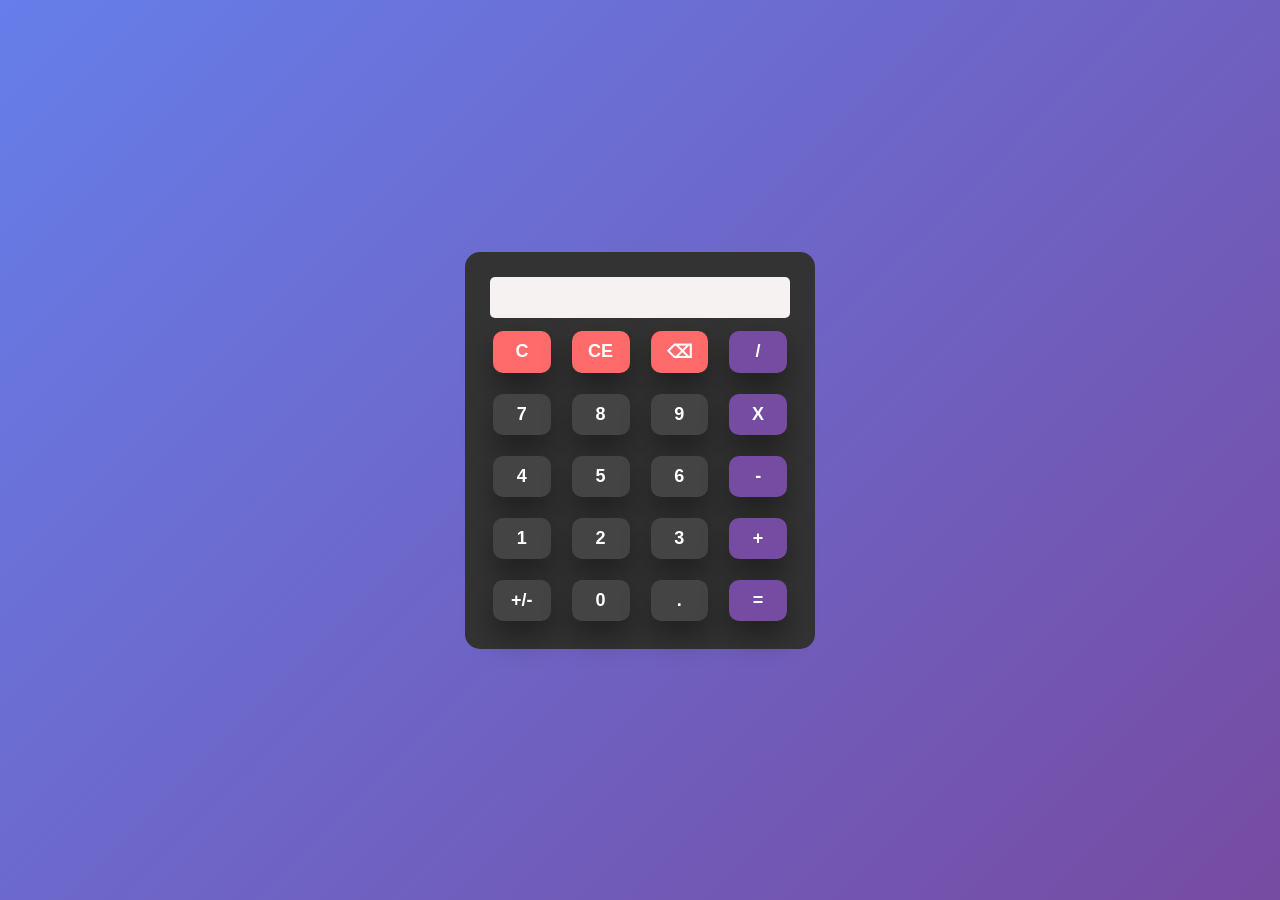
<file: Calculator/index.html>
<!doctype html>
<html lang="en">
  <head>
    <meta charset="UTF-8" />
    <meta name="viewport" content="width=device-width, initial-scale=1.0" />
    <link rel="stylesheet" href="style.css" />
    <title>Calculator</title>
  </head>
  <body>
    <div class="calculator">
      <div class="text">
        <input type="text" id="screen" readonly />
      </div>

      <div class="button-grid">
        <button class="clearall">C</button>
        <button class="clearall">CE</button>
        <button class="clear">⌫</button>
        <button class="operator">/</button>

        <button class="num-btn">7</button>
        <button class="num-btn">8</button>
        <button class="num-btn">9</button>
        <button class="operator">X</button>

        <button class="num-btn">4</button>
        <button class="num-btn">5</button>
        <button class="num-btn">6</button>
        <button class="operator">-</button>

        <button class="num-btn">1</button>
        <button class="num-btn">2</button>
        <button class="num-btn">3</button>
        <button class="operator">+</button>

        <button class="sign">+/-</button>
        <button class="num-btn">0</button>
        <button class="num-btn">.</button>
        <button id="equal">=</button>
      </div>
    </div>
    <script src="main.js"></script>
  </body>
</html>
</file>
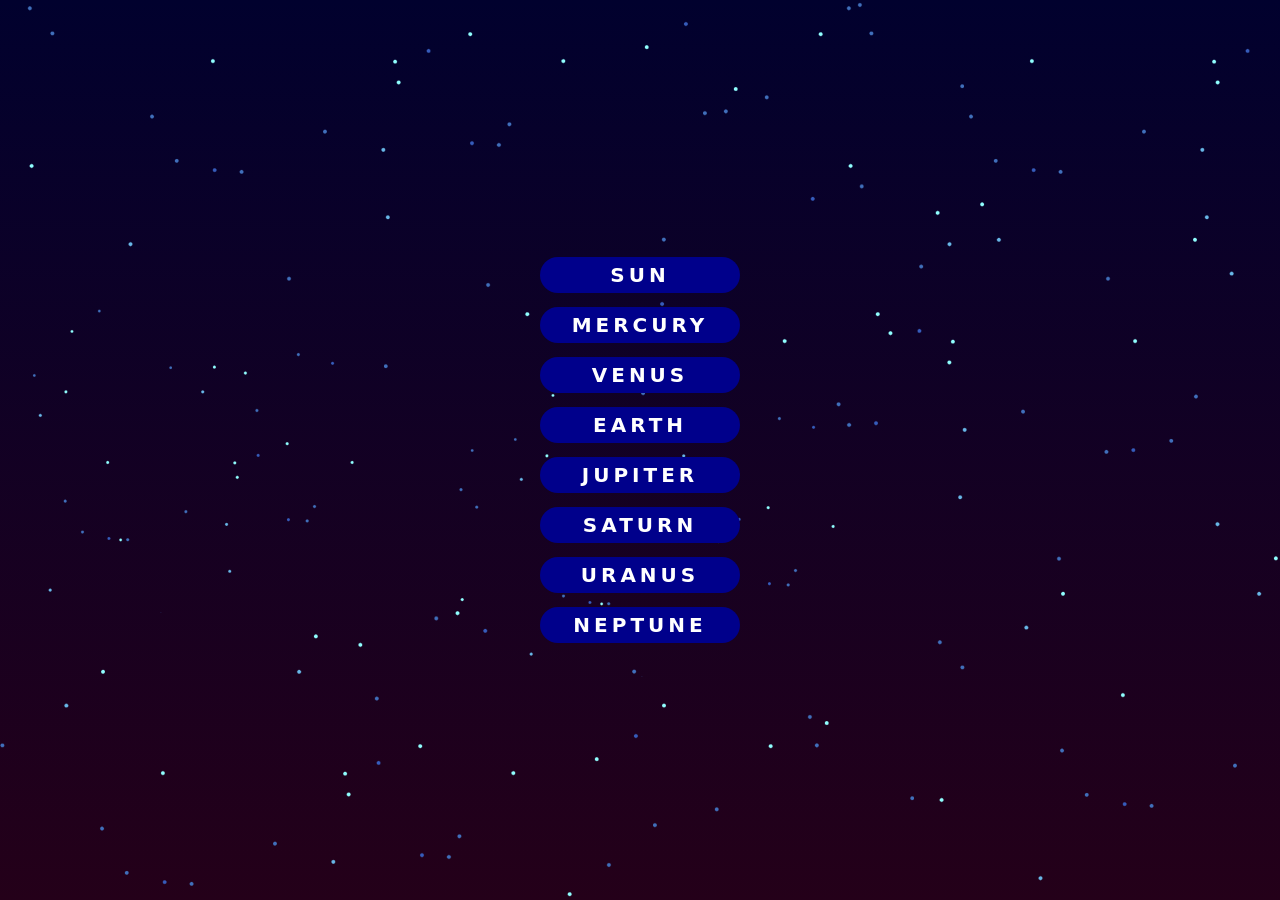
<file: Galaxy/index.html>
<!DOCTYPE html>
<html lang="en">
<head>
    <meta charset="UTF-8">
    <meta name="viewport" content="width=device-width, initial-scale=1.0">
    <link rel="stylesheet" href="style.css">
    <title>Document</title>
</head>
<body>
    <section>
        <ul>
            <li data-text="sun">
                <a href="#">sun</a>
            </li>

            <li data-text="mercury"><a href="#">mercury</a></li>
            <li data-text="venus"><a href="#">venus</a></li>
            <li data-text="earth"><a href="#">earth</a></li>
            <li data-text="jupiter"><a href="#">jupiter</a></li>
            <li data-text="saturn"><a href="#">saturn</a></li>
            <li data-text="uranus"><a href="#">uranus</a></li>
            <li data-text="neptune"><a href="#">neptune</a></li>
        </ul>
    </section>
    
</body>
</html>
</file>
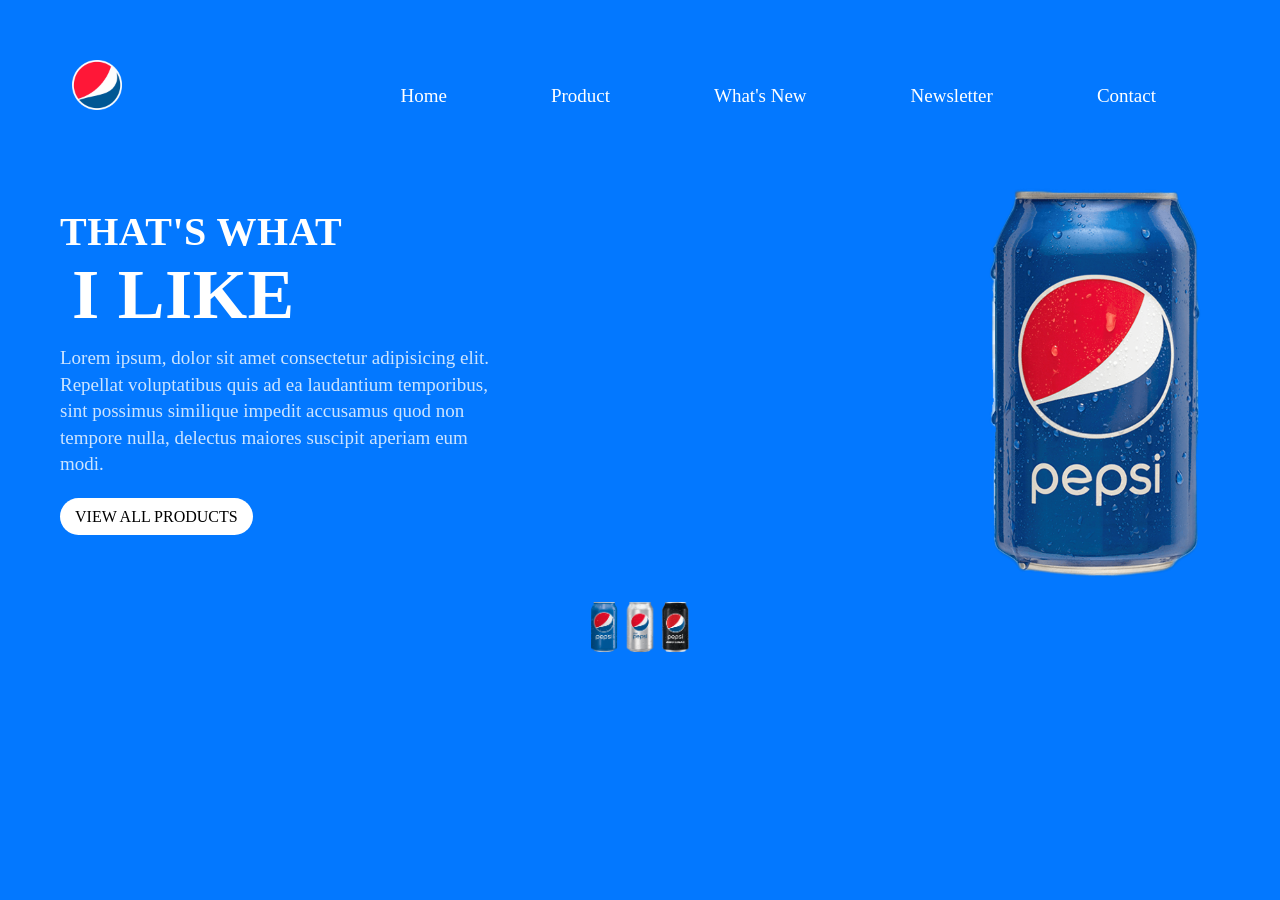
<file: Pepsi/index.html>
<!doctype html>
<html lang="en">
  <head>
    <meta charset="UTF-8" />
    <meta name="viewport" content="width=device-width, initial-scale=1.0" />
    <link rel="stylesheet" href="style.css" />
    <title>Document</title>
  </head>
  <body>
    <div class="contanier">
      <nav class="bar">
        <div class="logo">
          <img src="images/pepsi_logo.png" alt="" />
        </div>
        <div class="tap">
          <ul>
            <li>
              <a href="#">Home</a>
            </li>
            <li><a href="#">Product</a></li>
            <li><a href="#">What's New</a></li>
            <li><a href="#">Newsletter</a></li>
            <li><a href="#">Contact</a></li>
          </ul>
        </div>
      </nav>

      <div class="content">
        <div class="text">
          <h2>
            THAT'S WHAT <br />
            <span>I LIKE</span>
          </h2>
          <p>
            Lorem ipsum, dolor sit amet consectetur adipisicing elit. Repellat
            voluptatibus quis ad ea laudantium temporibus, sint possimus
            similique impedit accusamus quod non tempore nulla, delectus maiores
            suscipit aperiam eum modi.
          </p>
          <a href="#">view all products</a>
        </div>
        <div class="image">
          <img src="images/pepsi_can.png" alt="Pepsi-can" />
        </div>
      </div>

      <footer class="end">
        <img src="images/three_pepsi.png" alt="" />
      </footer>
    </div>
  </body>
</html>
</file>
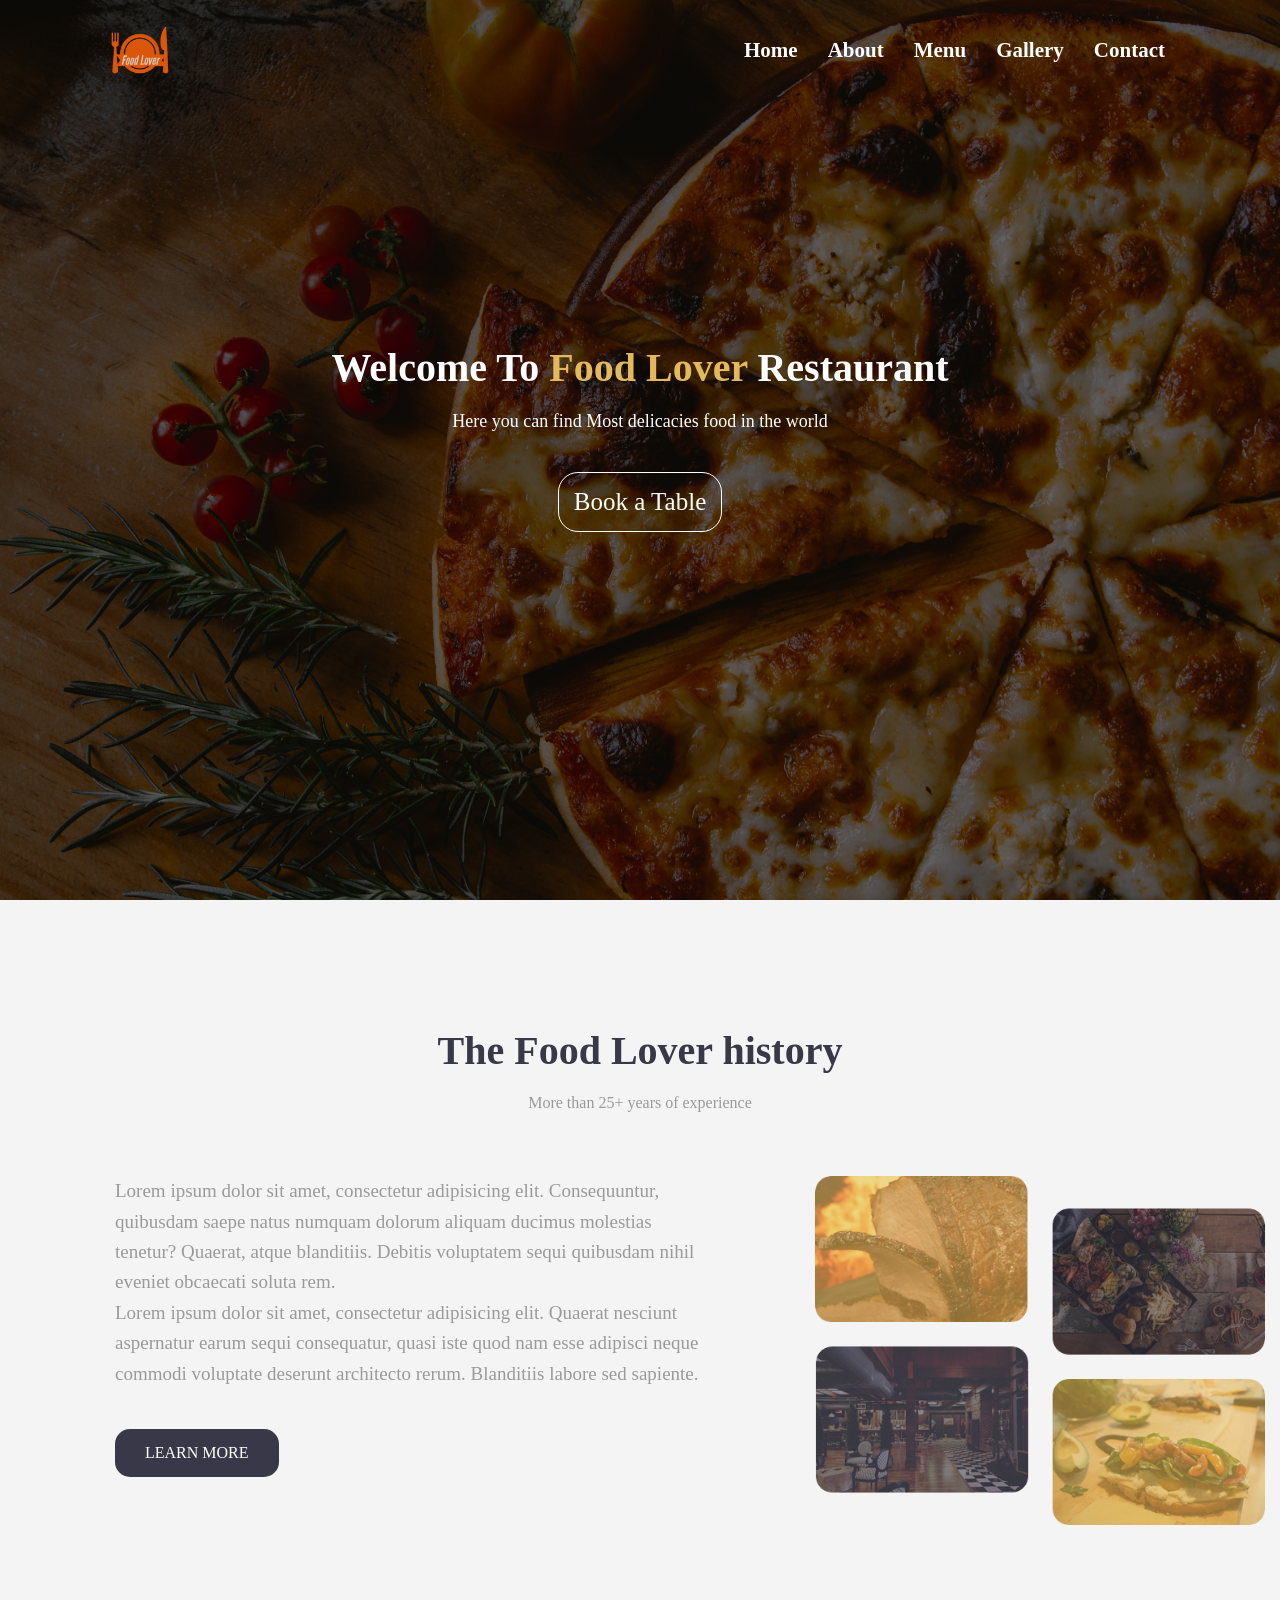
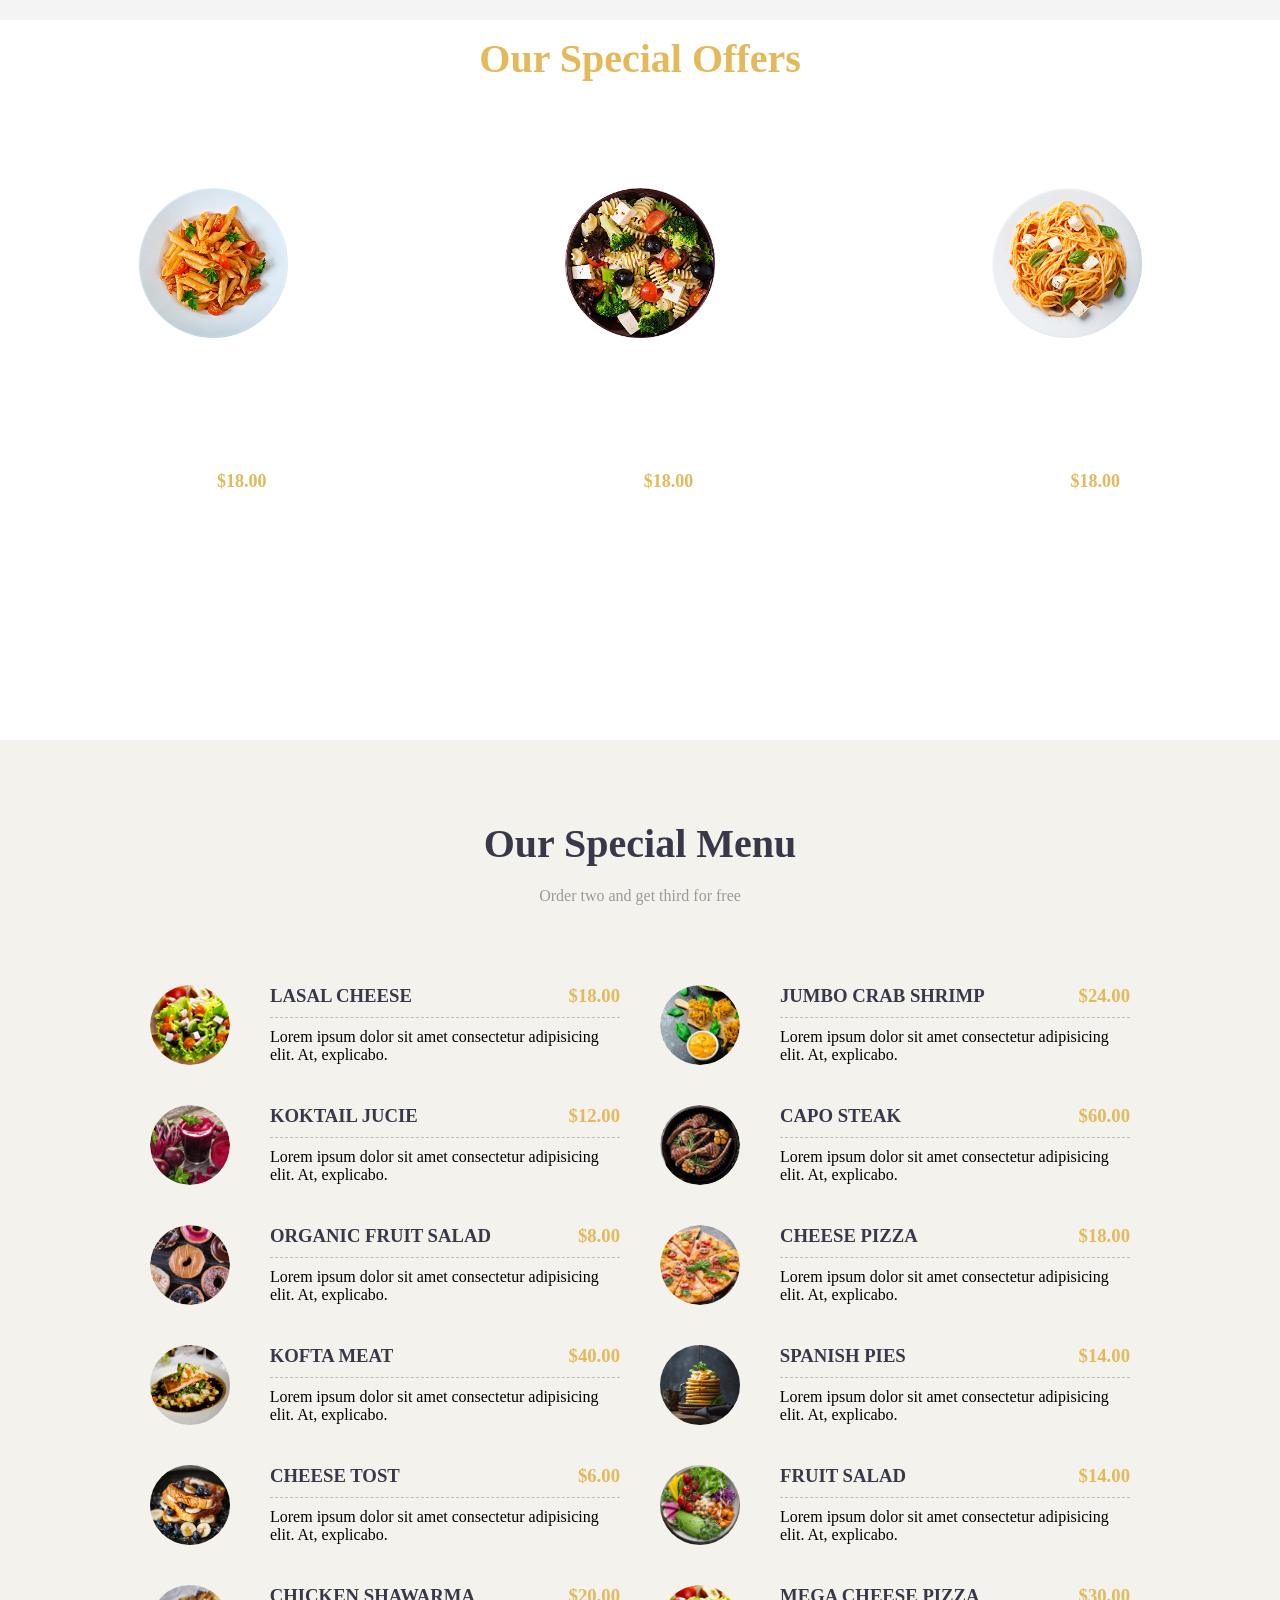
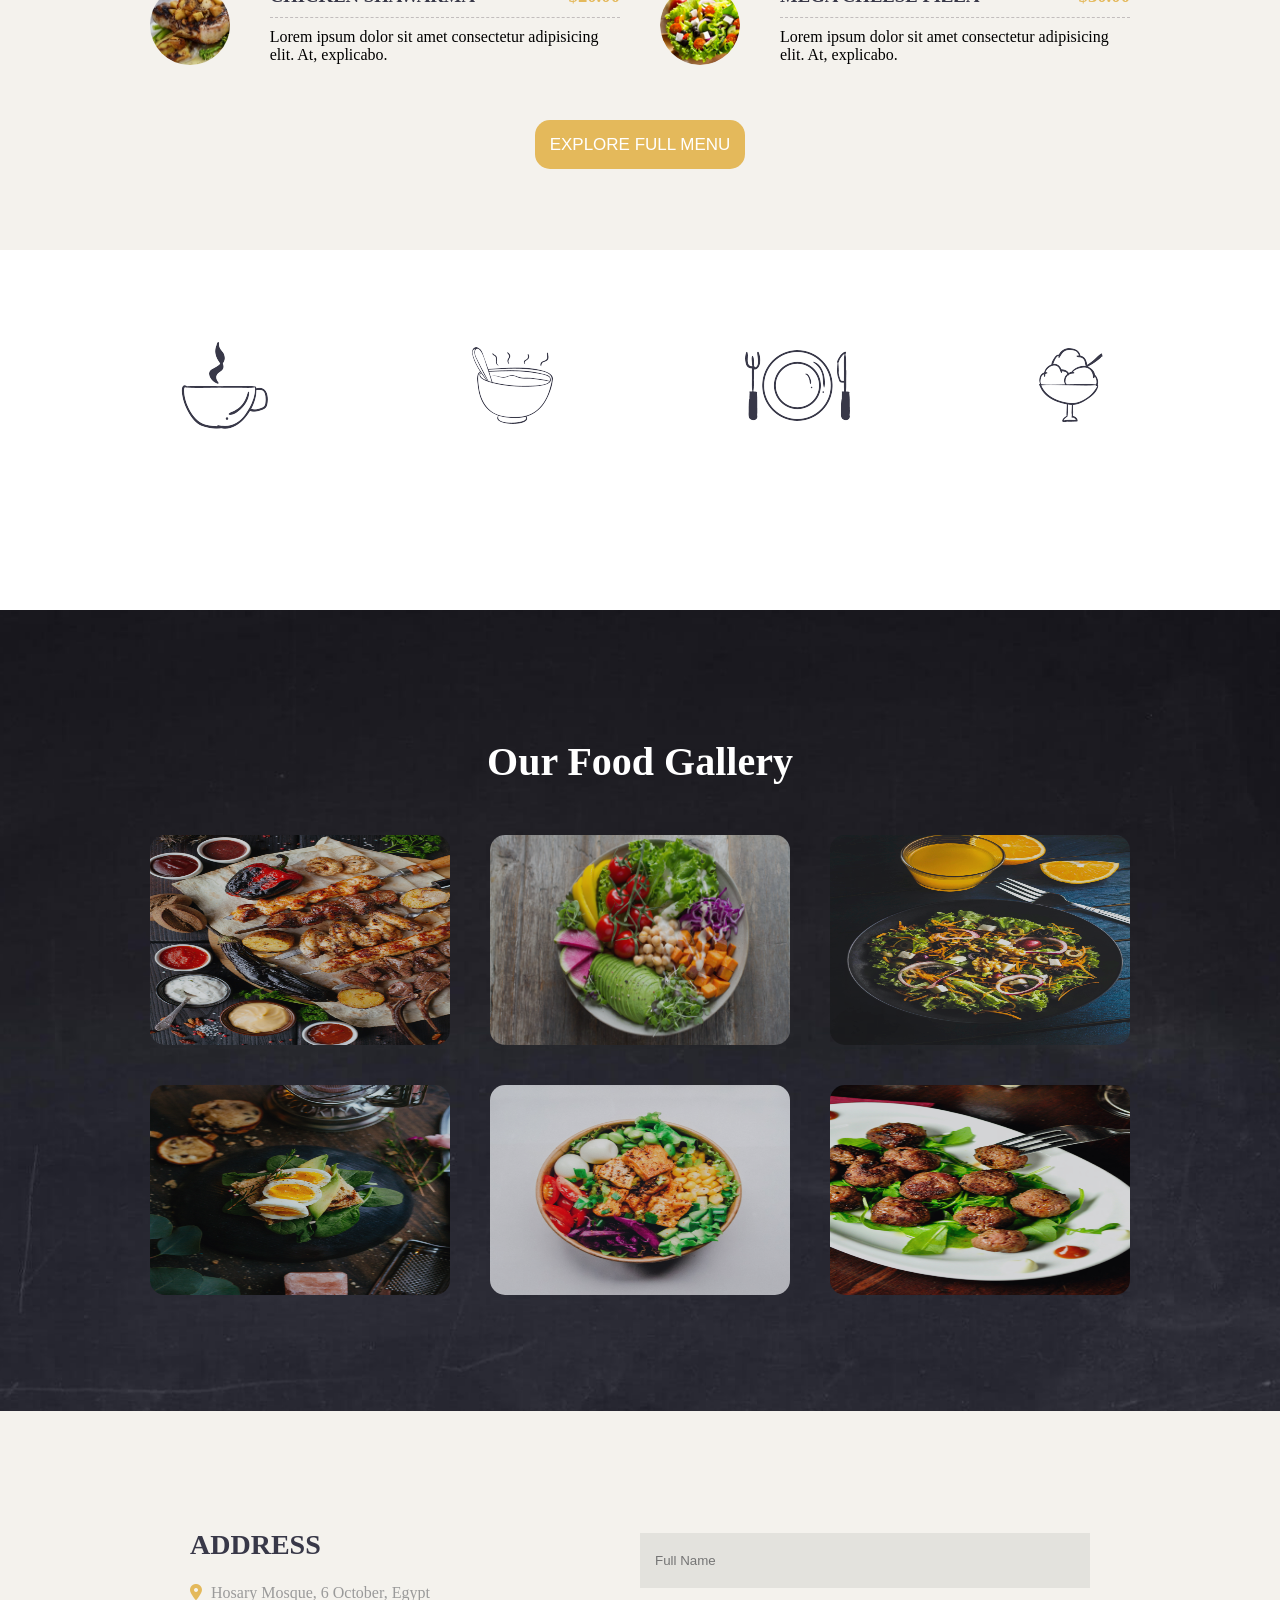
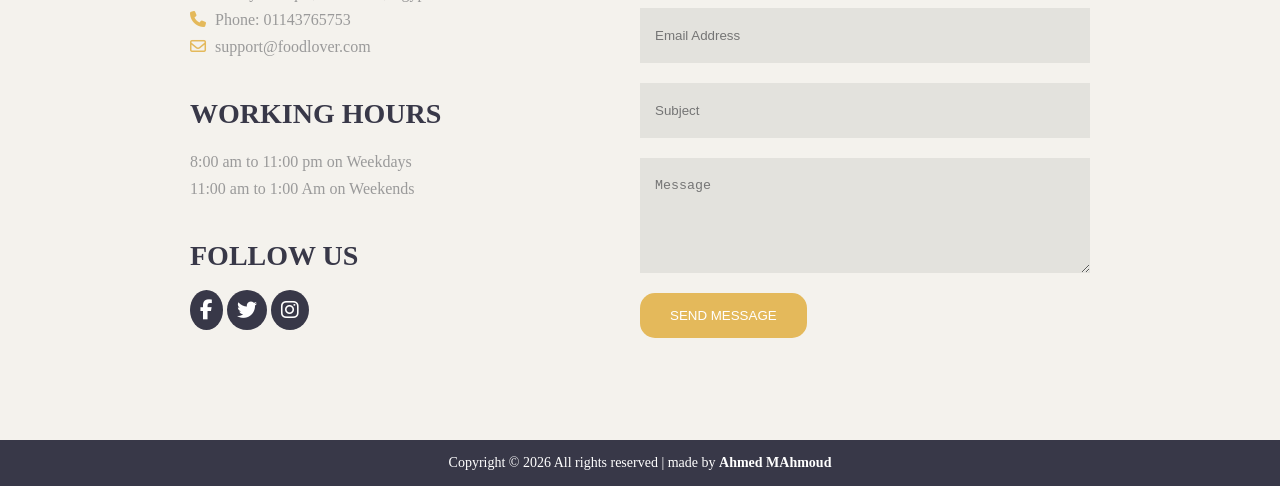
<file: Restaurant/index.html>
<!doctype html>
<html lang="en">
  <head>
    <meta charset="UTF-8" />
    <meta name="viewport" content="width=device-width, initial-scale=1.0" />
    <link rel="stylesheet" href="css/style.css" />
    <link rel="shortcut icon" href="favicon.ico" type="image/x-icon" />

    <link
      rel="stylesheet"
      href="https://cdnjs.cloudflare.com/ajax/libs/font-awesome/6.3.0/css/all.min.css"
      integrity="sha512-SzlrxWUlpfuzQ+pcUCosxcglQRNAq/DZjVsC0lE40xsADsfeQoEypE+enwcOiGjk/bSuGGKHEyjSoQ1zVisanQ=="
      crossorigin="anonymous"
      referrerpolicy="no-referrer"
    />

    <title>Food Lover</title>
  </head>
  <body>
    <!-- Start Header -->
    <header id="home">
      <div class="navbar">
        <img src="images/logo.png" alt="Logo" />
        <nav>
          <ul>
            <li><a href="#home">Home</a></li>
            <li><a href="#about">About</a></li>
            <li><a href="#menu">Menu</a></li>
            <li><a href="#gallary">Gallery</a></li>
            <li><a href="#contact">Contact</a></li>
          </ul>
        </nav>
      </div>
      <div class="content">
        <h1>
          Welcome To <span class="primary-text">Food Lover</span> Restaurant
        </h1>
        <p>Here you can find Most delicacies food in the world</p>
        <a href="#">Book a Table</a>
      </div>
    </header>
    <!-- End Header -->

    <!-- Start Main Content -->

    <main>
      <!-- Start Section About -->
      <section id="about">
        <div class="contanier">
          <div class="about-title">
            <h2>The Food Lover history</h2>
            <p>More than 25+ years of experience</p>
          </div>
          <div class="about-content">
            <div>
              <p>
                Lorem ipsum dolor sit amet, consectetur adipisicing elit.
                Consequuntur, quibusdam saepe natus numquam dolorum aliquam
                ducimus molestias tenetur? Quaerat, atque blanditiis. Debitis
                voluptatem sequi quibusdam nihil eveniet obcaecati soluta rem.
              </p>
              <p>
                Lorem ipsum dolor sit amet, consectetur adipisicing elit.
                Quaerat nesciunt aspernatur earum sequi consequatur, quasi iste
                quod nam esse adipisci neque commodi voluptate deserunt
                architecto rerum. Blanditiis labore sed sapiente.
              </p>
              <a href="#" class="learn-butn">learn more</a>
            </div>
            <img src="images/about_img.png" alt="about-img" />
          </div>
        </div>
      </section>
      <!-- End Section About -->

      <!-- Start Section offers -->

      <section id="offers">
        <div class="contanier">
          <div class="about-title">
            <h3>Our Special Offers</h3>
            <p>More than 25+ years of experience</p>
          </div>
          <div class="offers-items">
            <div class="offer1">
              <img src="images/offer1.png" alt="offer1" />
              <div>
                <h3>Quattro Pasta</h3>
                <p>
                  Lorem ipsum dolor sit amet, consectetur adipisicing elit. Nam,
                  quibusdam.
                </p>
                <p>
                  <del>$ 55.00</del> <span class="primary-text">$18.00</span>
                </p>
              </div>
            </div>

            <div class="offer2">
              <img src="images/offer2.png" alt="offer1" />
              <div>
                <h3>Vegertarian Pasta</h3>
                <p>
                  Lorem ipsum dolor sit amet, consectetur adipisicing elit. Nam,
                  quibusdam.
                </p>
                <p>
                  <del>$ 55.00</del> <span class="primary-text">$18.00</span>
                </p>
              </div>
            </div>

            <div class="offer3">
              <img src="images/offer3.png" alt="offer1" />
              <div>
                <h3>Gluten-Free Pasta</h3>
                <p>
                  Lorem ipsum dolor sit amet, consectetur adipisicing elit. Nam,
                  quibusdam.
                </p>
                <p>
                  <del>$ 55.00</del> <span class="primary-text">$18.00</span>
                </p>
              </div>
            </div>
          </div>
        </div>
      </section>

      <!-- End Section offers -->

      <!-- Start Menu -->
      <section id="menu">
        <div class="contanier">
          <div class="title">
            <h2>Our Special Menu</h2>
            <p>Order two and get third for free</p>
          </div>
          <!-- item1 -->
          <div class="menu-items">
            <div class="all-items">
              <div class="item">
                <img src="images/food1.png" alt="LASAL Cheese" />
                <div>
                  <h3>LASAL CHEESE <span class="primary-text">$18.00</span></h3>
                  <p>
                    Lorem ipsum dolor sit amet consectetur adipisicing elit. At,
                    explicabo.
                  </p>
                </div>
              </div>

              <!-- item2 -->

              <div class="item">
                <img src="images/food2.png" alt="JUMBO CRAB SHRIMP" />
                <div>
                  <h3>
                    JUMBO CRAB SHRIMP <span class="primary-text">$24.00</span>
                  </h3>
                  <p>
                    Lorem ipsum dolor sit amet consectetur adipisicing elit. At,
                    explicabo.
                  </p>
                </div>
              </div>

              <!-- item3 -->

              <div class="item">
                <img src="images/food3.png" alt="KOKTAIL JUCIE" />
                <div>
                  <h3>
                    KOKTAIL JUCIE <span class="primary-text">$12.00</span>
                  </h3>
                  <p>
                    Lorem ipsum dolor sit amet consectetur adipisicing elit. At,
                    explicabo.
                  </p>
                </div>
              </div>

              <!-- item4 -->

              <div class="item">
                <img src="images/food4.png" alt="CAPO STEAK" />
                <div>
                  <h3>CAPO STEAK <span class="primary-text">$60.00</span></h3>
                  <p>
                    Lorem ipsum dolor sit amet consectetur adipisicing elit. At,
                    explicabo.
                  </p>
                </div>
              </div>

              <!-- item5 -->

              <div class="item">
                <img src="images/food5.png" alt="ORGANIC FRUIT SALAD" />
                <div>
                  <h3>
                    ORGANIC FRUIT SALAD <span class="primary-text">$8.00</span>
                  </h3>
                  <p>
                    Lorem ipsum dolor sit amet consectetur adipisicing elit. At,
                    explicabo.
                  </p>
                </div>
              </div>

              <!-- item6 -->

              <div class="item">
                <img src="images/food6.png" alt="CHEESE PIZZA" />
                <div>
                  <h3>CHEESE PIZZA <span class="primary-text">$18.00</span></h3>
                  <p>
                    Lorem ipsum dolor sit amet consectetur adipisicing elit. At,
                    explicabo.
                  </p>
                </div>
              </div>

              <!-- item7 -->

              <div class="item">
                <img src="images/food7.jpeg" alt="KOFTA MEAT" />
                <div>
                  <h3>KOFTA MEAT <span class="primary-text">$40.00</span></h3>
                  <p>
                    Lorem ipsum dolor sit amet consectetur adipisicing elit. At,
                    explicabo.
                  </p>
                </div>
              </div>

              <!-- item8 -->

              <div class="item">
                <img src="images/food8.jpeg" alt="SPANISH PIES" />
                <div>
                  <h3>SPANISH PIES <span class="primary-text">$14.00</span></h3>
                  <p>
                    Lorem ipsum dolor sit amet consectetur adipisicing elit. At,
                    explicabo.
                  </p>
                </div>
              </div>

              <!-- item9 -->

              <div class="item">
                <img src="images/food9.jpeg" alt="CHEESE TOST" />
                <div>
                  <h3>CHEESE TOST <span class="primary-text">$6.00</span></h3>
                  <p>
                    Lorem ipsum dolor sit amet consectetur adipisicing elit. At,
                    explicabo.
                  </p>
                </div>
              </div>

              <!-- item 10 -->

              <div class="item">
                <img src="images/food10.jpeg" alt="FRUIT SALAD" />
                <div>
                  <h3>FRUIT SALAD <span class="primary-text">$14.00</span></h3>
                  <p>
                    Lorem ipsum dolor sit amet consectetur adipisicing elit. At,
                    explicabo.
                  </p>
                </div>
              </div>

              <!-- item 11 -->
              <div class="item">
                <img src="images/food11.jpeg" alt="CHICKEN SHAWARMA" />
                <div>
                  <h3>
                    CHICKEN SHAWARMA <span class="primary-text">$20.00</span>
                  </h3>
                  <p>
                    Lorem ipsum dolor sit amet consectetur adipisicing elit. At,
                    explicabo.
                  </p>
                </div>
              </div>

              <!-- item 12 -->

              <div class="item">
                <img src="images/food1.png" alt="MEGA CHEESE PIZZA" />
                <div>
                  <h3>
                    MEGA CHEESE PIZZA <span class="primary-text">$30.00</span>
                  </h3>
                  <p>
                    Lorem ipsum dolor sit amet consectetur adipisicing elit. At,
                    explicabo.
                  </p>
                </div>
              </div>
            </div>
          </div>
          <div class="btn-menu">
            <button>
              <a href="#">EXPLORE FULL MENU</a>
            </button>
          </div>
        </div>
      </section>

      <!-- End Menu -->

      <!-- Start Daytime -->

      <section id="daytime">
        <div class="contanier">
          <div class="daily">
            <div>
              <img src="images/breckfastIcon.png" alt="breckfast" />
              <h4>Breakfast</h4>
              <p>8:00 am to 10:00 am</p>
            </div>

            <div>
              <img src="images/lunchIcon.png" alt="Lunch" />
              <h4>Lunch</h4>
              <p>4:00 pm to 7:00 pm</p>
            </div>

            <div>
              <img src="images/dinnerIcon.png" alt="Dinner" />
              <h4>Dinner</h4>
              <p>9:00 pm to 1:00 Am</p>
            </div>

            <div>
              <img src="images/dessertIcon.png" alt="Dessert" />
              <h4>Dessert</h4>
              <p>All day</p>
            </div>
          </div>
        </div>
      </section>

      <!-- End Daytime -->

      <!-- Start Gallary  -->

      <section id="gallary">
        <div class="contanier">
          <h2>Our Food Gallery</h2>
          <div class="img-gallary">
            <img src="images/gallery1.jpeg" alt="gallery1" />
            <img src="images/gallery2.jpeg" alt="gallery2" />
            <img src="images/gallery3.jpeg" alt="gallery3" />
            <img src="images/gallery4.jpeg" alt="gallery4" />
            <img src="images/gallery5.jpeg" alt="gallery5" />
            <img src="images/gallery6.jpeg" alt="gallery6" />
          </div>
        </div>
      </section>

      <!-- End Gallary  -->

      <!-- Start Contact  -->

      <div id="contact">
        <div class="contanier">
          <div class="contact-content">
            <div class="contact-info">
              <div>
                <h3>ADDRESS</h3>
                <p>
                  <i class="fa-solid fa-location-dot"></i> Hosary Mosque, 6
                  October, Egypt
                </p>
                <p><i class="fa-solid fa-phone"></i> Phone: 01143765753</p>
                <p>
                  <i class="fa-regular fa-envelope"></i> support@foodlover.com
                </p>
              </div>
              <div>
                <h3>WORKING HOURS</h3>
                <p>8:00 am to 11:00 pm on Weekdays</p>
                <p>11:00 am to 1:00 Am on Weekends</p>
              </div>
              <div>
                <h3>FOLLOW US</h3>
                <a href="#"><i class="fa-brands fa-facebook-f"></i></a>
                <a href="#"><i class="fa-brands fa-twitter"></i></a>
                <a href="#"><i class="fa-brands fa-instagram"></i></a>
              </div>
            </div>
            <form>
              <input
                type="text"
                name="Name"
                id="name"
                placeholder="Full Name"
              />
              <input
                type="email"
                name="email"
                id="email"
                placeholder="Email Address"
              />
              <input
                type="text"
                name="subject"
                id="subject"
                placeholder="Subject"
              />
              <textarea
                name="message"
                id="message"
                cols="30"
                rows="5"
                placeholder="Message"
              ></textarea>
              <button type="submit" class="btn btn-third">SEND MESSAGE</button>
            </form>
          </div>
        </div>
      </div>
    </main>
    <!-- End Main -->

    <!-- Start Footer-->
    <footer id="footer">
      <p>
        Copyright &copy; 2026 All rights reserved | made by
        <b>
          <a href="https://Ahmed Mahmoud.com " target="_blank">
            Ahmed MAhmoud</a
          >
        </b>
      </p>
    </footer>
  </body>
</html>
</file>
<file: Calculator/style.css>
* {
  padding: 0px;
  margin: 0px;
  box-sizing: border-box;
}
body {
  background: linear-gradient(135deg, #667eea, #764ba2);
  height: 100vh;

  display: flex;
  justify-content: center;
  align-items: center;
}
.calculator {
  background-color: #333;
  padding: 20px;
  border-radius: 15px;
  width: 350px;
}
.button-grid {
  display: grid;
  grid-template-columns: repeat(4, 1fr);

  gap: 5px;
}
.text {
  display: grid;
  grid-template-columns: 1fr;
}
#screen {
  border: none;
  padding: 10px 15px;
  margin: 5px;
  border-radius: 5px;
  background-color: rgb(246, 242, 242);
  font-size: 18px;
  text-align: right;
  outline: none;
}

button {
  background-color: #444;
  color: #fff;
  border: none;
  cursor: pointer;
  border-radius: 10px;
  margin: 8px;
  padding: 10px 15px;
  box-shadow: 0px 15px 30px rgba(0, 0, 0, 0.4);
  transition: all 0.2s ease-in-out;
  font-size: 18px;
  font-weight: bold;
}
.button-grid button:hover {
  filter: brightness(1.1);
  transform: translateY(-2px);
  box-shadow: 0px 5px 10px rgba(0, 0, 0, 0.2);
}

.button-grid button:active {
  transform: translateY(0);
  box-shadow: 0px 2px 5px rgba(0, 0, 0, 0.1);
  filter: brightness(0.9);
}

.clear,
.clearall {
  background-color: #ff6b6b;
  color: white;
}
.operator,#equal {
  background-color: #764ba2;
  color: white;
}
</file>
<file: Galaxy/style.css>
*{
    margin: 0;
    padding: 0;
    box-sizing: border-box;
}
body{
    background-image: linear-gradient( #01012e,#240019);
    height: 100vh;
    font-family: system-ui, -apple-system, BlinkMacSystemFont, 'Segoe UI', Roboto, Oxygen, Ubuntu, Cantarell, 'Open Sans', 'Helvetica Neue', sans-serif;
}
section{
    background:url(images/stars1.png);
    height: 100vh;
    display: flex;
    justify-content: center;
    align-items: center;
    
}
ul{
    text-align: center;
}
ul:hover li a{
    opacity: 0;

}
li{
    list-style: none;
    margin: 14px 0px;
}
ul li a{
    color: white;
    text-decoration: none;
    font-size: 20px;
    font-weight: 600;
    letter-spacing: 4px;
    background: darkblue;
    padding: 6px 15px;
    border-radius: 20px;
    display: inline-block;
    width: 200px;
    transition: .5s ease;
    text-transform: uppercase;
    position: relative;
    z-index: 2;
}
ul li a:hover{
    transform: scale(1.5);
    background-color: darkmagenta;
    opacity: 1;
   
    
}
ul li::after{
    content:attr(data-text) ;
    position: absolute;
    left: 50%;
    top: 50%;
    transform: translate(-50%,-50%);
    font-size: 80px;
    font-weight: 900;
    text-transform: uppercase;
    opacity: 0;
    letter-spacing: 50px;
    color: aqua;
    pointer-events: none;
    transition: .5s;
}
ul li:hover:after{
    opacity: .5;
    letter-spacing: 5px;
}

ul li::before{
    content:'';
    width:180px;
    height: 80px;
     position: absolute;
    left: 50%;
    top: 50%;
    transform: translate(-50%,70%);
    background: white;
    border-radius: 50%;
    box-shadow: 0 0 80px orangered;
    opacity: 0;
    transition: .5s;
}
ul li:hover::before{
    opacity: .5;
    width: 80px;
}
</file>
<file: Pepsi/style.css>
*{
    margin: 10px 12px;
    padding: 0;
    box-sizing: border-box;
    
}
body{
    background: rgb(3, 120, 255);
    font-family: 'Times New Roman', Times, serif;
    display: flex;
    
    /* overflow-x: hidden;*/
   
}
nav{
    display: flex;
    justify-content: space-between;

}
.logo img{
   height: 50px;
}
ul{
    list-style: none;
    display: flex;
    align-items: center;
  
}
 ul li {
    display: inline-block;
    margin: 25px;
   
}
ul li a{
    text-decoration: none;
    padding: 10px 15px;
    color: white;
    font-size: 19px;
    font-weight: 500;
    transition: all 0.2s;
}
ul li a:hover{
     color: #fff;
  background-color: transparent;
 
  box-shadow: 0;
  transform: translateY(-4px) scale(1.05); 
    box-shadow: 0 8px 10px rgba(0, 0, 0, 0.2);

}

.content{
    display: flex;
    justify-content: space-between;
    height: 400px;;
    
}
.content .text{
  
   margin: auto;
}
.content .text h2{
   letter-spacing: .5px;
     font-size: 40px;
  font-weight: 900;
  margin-bottom: 10px;
  text-transform: uppercase;
  color: white;
  
}
.content .text h2 span{
    
    color: white;
     font-size: 70px;
     text-transform: uppercase;
}
.content .text p{
    width: 50%;
  line-height: 1.4;
  font-size: 19px;
  color:rgba(255, 255, 255, 0.8);
  font-weight: 300;
  margin-bottom: 30px;
}
.content .image img{
    height: 400px;
   
}
.content .text a{
    text-decoration: none;
    color: rgb(0, 0, 0);
    border-radius: 30px;
    background: white;
   text-transform: uppercase;
    padding: 10px 15px;
     transition: all 0.2s;
}
.content .text a:hover{
     color: #fff;
  background-color: transparent;
  border: 1px solid #fff;
  box-shadow: 0;
  transform: translateY(-4px) scale(1.05); 
    box-shadow: 0 8px 10px rgba(0, 0, 0, 0.2);

}
footer{
    margin-top: 40px;
    height: 50px;
    display: flex;
    justify-content: center;
    align-items: center;
}

footer img{

    height: 50px;
}
</file>
<file: Restaurant/css/style.css>
* {
  margin: 0;
  padding: 0;
  box-sizing: border-box;
}

html {
  scroll-behavior: smooth;
}
header {
  height: 100vh;
  display: flex;
  flex-direction: column;
  background: url("../images/home_bg.jpeg") center center/cover no-repeat;
  position: relative;
  z-index: 10;
}

header::before {
  content: "";
  width: 100%;
  height: 100%;
  position: absolute;
  top: 0;
  left: 0;
  background: rgb(0, 0, 0, 0.6);
  z-index: -1;
}

.navbar {
  display: flex;
  justify-content: space-between;
  align-items: center;
  height: 100px;
  width: 100%;
}
.navbar img {
  width: 80px;
  margin-left: 100px;
  animation: flyEffect 3s ease-in-out infinite;
}

@keyframes flyEffect {
  0% {
    transform: translateY(0);
  }
  50% {
    transform: translateY(-8px);
  }
  100% {
    transform: translateY(0);
  }
}

.navbar nav ul {
  display: inline-block;
  display: flex;
  margin-right: 100px;
}
.navbar nav ul li {
  padding: 10px 15px;
  list-style: none;
}
.navbar nav ul li a {
  text-decoration: none;
  color: white;
  font-size: 21px;
  font-weight: 600;
}
.navbar nav ul li a:hover {
  padding-bottom: 10px;
  border-bottom: 2px solid #e4b95b;
}

.content {
  display: flex;
  flex-direction: column;
  align-items: center;
  justify-content: center;
  height: 75%;
  color: white;
}
.content h1 {
  font-size: 40px;
}
.content .primary-text {
  color: #e4b95b;
}
.content p {
  margin: 20px 0 40px;
  font-size: 18px;
}
.content a {
  border: 1.5px white solid;
  text-decoration: none;
  font-size: 25px;
  font-weight: 500;
  border-radius: 20px;
  color: white;
  padding: 15px;
  transition: 0.2s ease;
}
.content a:hover {
  background-color: #e4b95b;
}

/* //////////////// End Header ////////////// */

#about {
  height: 80vh;
  background: #f4f4f4;
  display: flex;
  justify-content: center;
  align-items: center;
}

.contanier .about-title {
  text-align: center;
  margin-bottom: 4rem;
}
.contanier .about-title h2 {
  margin-top: 2rem;
  font-size: 40px;
  margin-bottom: 20px;
  color: #383848;
}
.contanier .about-title p {
  font-size: 16px;
  font-weight: 500;
  color: #9a9a9a;
}
.contanier .about-content {
  display: flex;
  justify-content: space-between;
}

.contanier .about-content p {
  margin: 0 100px;
  max-width: 600px;
  line-height: 1.6;
  font-size: 19px;
  color: #9a9a9a;
  font-weight: 500;
}
.contanier .about-content img {
  max-width: 450px;
}

.learn-butn {
  margin-top: 2.5rem;
  margin-left: 100px;
  display: inline-block;
  background-color: #383848;
  text-decoration: none;
  padding: 15px 30px;
  border-radius: 15px;
  color: white;
  text-transform: uppercase;
  transition: 0.2s ease;
}
.learn-butn:hover {
  background-color: #e4b95b;
}

/* //////////////// End Section1 "About" //////////////*/

#offers {
  height: 80vh;
  background: url(../images/offer-background.jpg) center center/cover fixed;
}
#offers .contanier {
  display: flex;
  flex-direction: column;
  justify-content: center;
}
#offers .contanier .about-title h3 {
  font-size: 40px;
  margin-bottom: 20px;
  color: #e4b95b;
  margin-top: 15px;
}

#offers .contanier .about-title p {
  color: #fff;
  font-weight: 500;
  font-size: 19px;
}
.offers-items {
  display: flex;
  justify-content: space-around;
  align-items: center;
  text-align: center;
}
.offers-items img {
  width: 150px;
  margin-bottom: 20px;
}
.offers-items div {
  color: white;
}
.offers-items div h3 {
  font-size: 25px;
  margin: 15px 0;
}
.primary-text {
  color: #e4b95b;
}
.offers-items .primary-text {
  font-weight: 600;
  font-size: 18px;
  margin-left: 5px;
}
.offers-items p {
  color: #fff;
  font-size: 16px;
  padding: 0 20px;
  font-weight: 300;
  margin-bottom: 15px;
}

/* //////////////// End Offers item  //////////////*/

#menu {
  background-color: #f4f2ed;
  padding-bottom: 25px;
}
#menu .contanier .title {
  padding: 80px;
  text-align: center;
}
#menu .contanier .title h2 {
  font-size: 40px;
  margin-bottom: 20px;
  color: #383848;
}
#menu .contanier .title p {
  color: #9a9a9a;
  font-weight: 500;
}
.all-items {
  display: grid;
  gap: 40px;
  padding: 0 150px;
  grid-template-columns: repeat(2, 1fr);
}
.all-items img {
  width: 80px;
  height: 80px;
  margin-right: 20px;
  border-radius: 50%;
}

.all-items .item {
  display: flex;
  justify-content: flex-start;
  gap: 20px;
}
.all-items .item div {
  display: flex;
  flex-direction: column;
  gap: 10px;
}
.all-items .item div h3 {
  display: flex;
  justify-content: space-between;
}

.all-items .item div h3 {
  color: #383848;
  border-bottom: 1px dashed #c2bdbd;
  padding-bottom: 10px;
}
.btn-menu {
  margin: 70px;
  display: flex;
  justify-content: center;
}
button {
  border: none;
}
button a {
  text-align: center;
  text-decoration: none;
  padding: 15px;
  font-size: 17px;
  border: none;
  border-radius: 15px;
  color: #fff;
  background-color: #e4b95b;
  transition: 0.2s ease-in;
}
button a:hover {
  background-color: #383848;
}

/* //////////////// End Menu  //////////////*/

#daytime {
  background: url(../images/daytime_bg.jpeg) center center/cover no-repeat fixed;
  color: #fff;
  text-align: center;
}
.daily {
  display: flex;
  justify-content: space-evenly;
  align-items: center;
  height: 40vh;
}
.daily div h4 {
  font-size: 32px;
  margin: 20px 0 10px;
}
.daily div p {
  font-weight: 500;
}

/* //////////////// End Daytime  //////////////*/

/* //////////////// Start Gallary  //////////////*/

#gallary {
  background: url(../images/offer-background.jpg) center center/cover no-repeat;
  padding: 8rem 0 6rem;
}
.img-gallary {
  display: flex;
  justify-content: center;
  align-items: center;
  flex-wrap: wrap;
  padding: 0px 100px;
}

#gallary .contanier h2 {
  font-size: 40px;
  color: #fff;
  text-align: center;
  margin-bottom: 30px;
}

.img-gallary img {
  margin: 20px;
  width: 300px;
  height: 210px;
  border-radius: 15px;
  opacity: 0.8;
  transition: 0.2s ease;
}

.img-gallary img:hover {
  opacity: 1;
}

/* //////////////// End Gallary  //////////////*/

#contact {
  background: #f4f2ed;
  padding: 5rem 0;
}

#contact .contanier {
  max-width: 900px;
  margin: 0 auto;
}

#contact .contact-content {
  display: flex;
  justify-content: space-around;
  align-items: center;
}

#contact .contact-info {
  width: 50%;
}

#contact .contact-info div {
  margin: 30px 0;
  line-height: 1.7;
}

#contact .contact-info h3 {
  font-size: 28px;
  color: #383848;
  margin-bottom: 10px;
}

#contact .contact-info p {
  color: #9a9a9a;
}

#contact .contact-info p i {
  color: #e4b95b;
  margin-right: 5px;
}

#contact .contact-info a i {
  color: #fff;
  background: #383848;
  padding: 10px;
  font-size: 20px;
  border-radius: 50%;
}

#contact .contact-info a i:hover {
  background-color: #e4b95b;
  color: #383848;
}

form {
  width: 50%;
}

form input,
textarea {
  display: block;
  width: 100%;
  padding: 20px 15px;
  margin: 20px 0;
  border: none;
  background-color: #e3e2dd;
}

form input:focus,
textarea:focus {
  outline: none;
}

form button {
  color: #fff;
  display: inline-block;
  padding: 15px 30px;
  border: none;
  border-radius: 15px;
  cursor: pointer;
  background-color: #e4b95b;
  transition: 0.2s ease-in;
}

form button:hover {
  background-color: #383848;
}
/* Contact Section End */

/* Footer Start */
#footer {
  background-color: #383848;
  text-align: center;
  color: #fff;
  padding: 15px 0;
  font-size: 14px;
}

#footer a {
  text-decoration: none;
  color: #fff;
}
/* Footer End */
</file>
